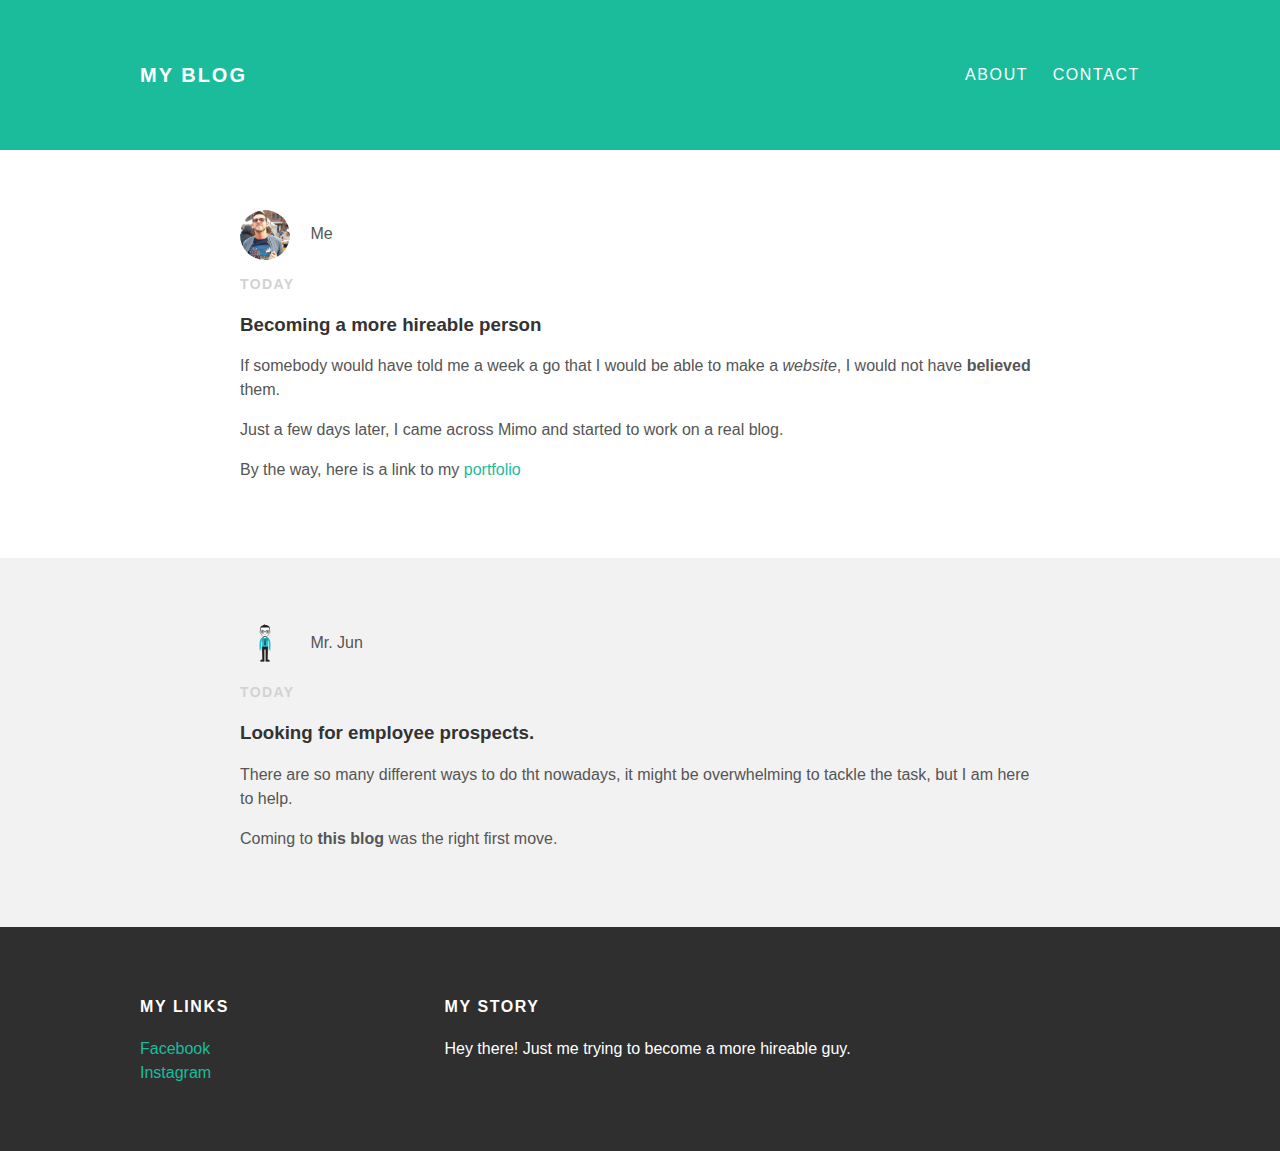
<file: index.html>
<!DOCTYPE html>
<html>
  <head>
    <title>My blog</title>
    <link rel="stylesheet" type="text/css" href="styles.css">
  </head>
  <body>
    <div id="header">
      <div class="container">
        <a id="header-title" href="index.html">My Blog</a>
        <ul id="header-nav">
          <li><a href="about.html">About</a></li>
          <li><a href="mailto:gaqueppuchi.tonio@gmail.com">Contact</a></li>
        </ul>
      </div>
      </div>
    <div id="content">
      <div class="post-container">
        <div class="post">
          <div class="post-author">
            <img src="me.png">
            <span>Me</span>
          </div>
          <p class="post-date">Today</p>
          <h3 class="post-title">Becoming a more hireable person</h3>
          <div class="post-content">
            <p>
              If somebody would have told me a week a go that I would be able to make a <em>website</em>, I would not have <strong>believed</strong> them.
            </p>
            <p>
              Just a few days later, I came across Mimo and started to work on a real blog.
            </p>
            <p>By the way, here is a link to my <a href="https://tonybulnes.squarespace.com/">portfolio</a></p>
          </div>
        </div>
      </div>
        <div class="post-container">
        <div class="post">
          <div class="post-author">
            <img src="jun.png">
            <span>Mr. Jun</span>
          </div>
          <p class="post-date">Today</p>
          <h3 class="post-title">Looking for employee prospects.</h3>
          <div class="post-content">
            <p>
              There are so many different ways to do tht nowadays, it might be overwhelming to tackle the task, but I am here to help.
            </p>
            <p>
              Coming to <strong>this blog</strong> was the right first move.
            </p>
          </div>
        </div>
        </div>
      </div>
    <div id="footer">
      <div class="container">
        <div class="column">
          <h4>My Links</h4>
          <p>
            <a href="https://www.facebook.com/tony.bulnes">Facebook</a>
            <br>
            <a href="https://www.instagram.com/bulnestony/">Instagram</a>
          </p>
        </div>
        <div class="column">
          <h4>My Story</h4>
          <p>Hey there! Just me trying to become a more hireable guy.</p>
        </div>
      </div>
      </div>
  </body>
</html>
</file>
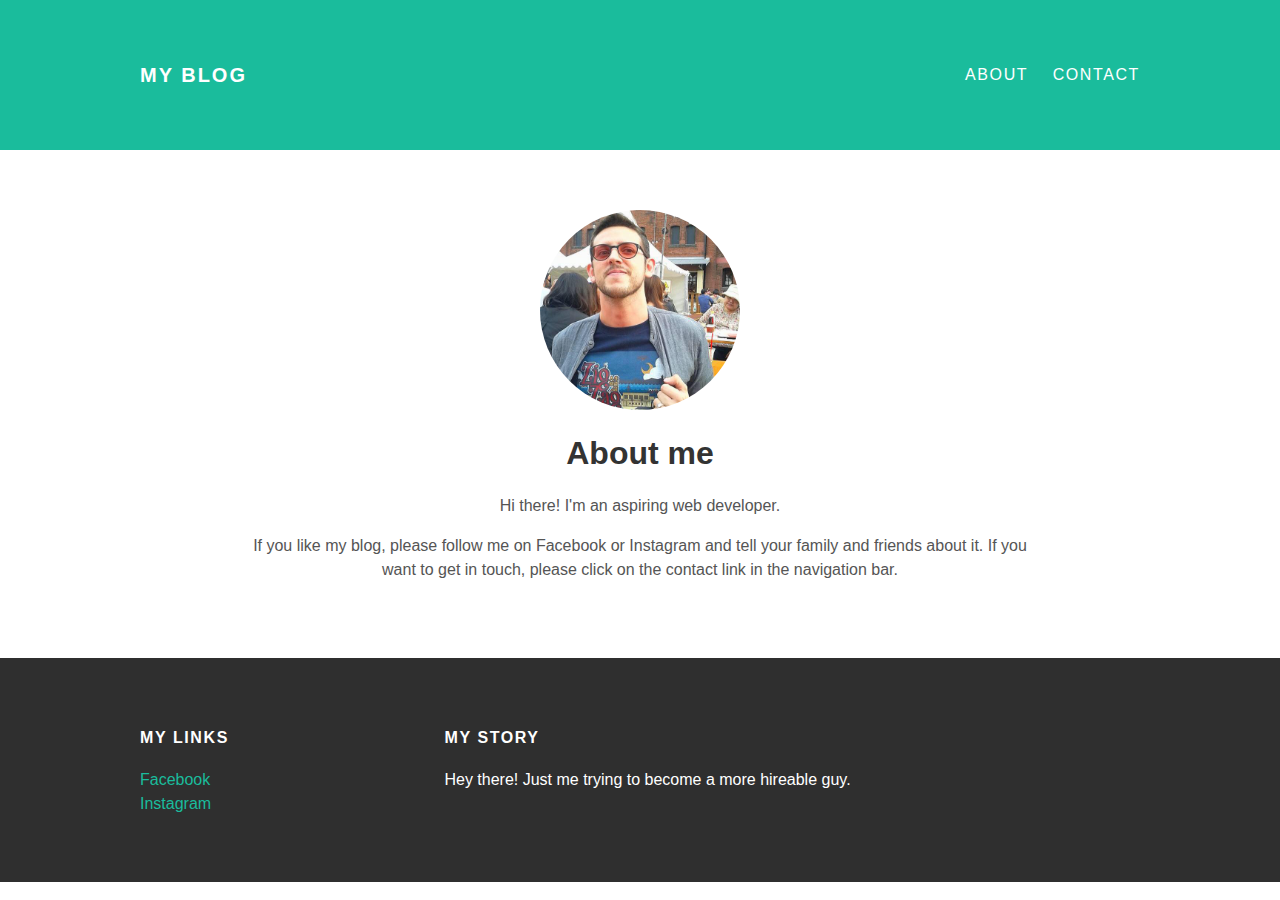
<file: about.html>
<!DOCTYPE html>
<html>
  <head>
    <title>My blog</title>
    <link rel="stylesheet" type="text/css" href="styles.css">
  </head>
  <body>
    <div id="header">
      <div class="container">
        <a id="header-title" href="index.html">My Blog</a>
        <ul id="header-nav">
          <li><a href="about.html">About</a></li>
          <li><a href="mailto:gaqueppuchi.tonio@gmail.com">Contact</a></li>
        </ul>
      </div>
      </div>
    <div id="content">
      <div class="container">
        <div class="about">
          <div class="about-author">
            <img src="me.png">
          </div>
          <h1 class="about-title">About me</h1>
          <div class="about-content">
            <p>Hi there! I'm an aspiring web developer.</p>
            <p>If you like my blog, please follow me on Facebook or Instagram and tell your family and friends about it. If you want to get in touch, please click on the contact link in the navigation bar.</p>
          </div>
        </div>
      </div>
      </div>
    <div id="footer">
      <div class="container">
        <div class="column">
          <h4>My Links</h4>
          <p>
            <a href="https://www.facebook.com/tony.bulnes">Facebook</a>
            <br>
            <a href="https://www.instagram.com/bulnestony/">Instagram</a>
          </p>
        </div>
        <div class="column">
          <h4>My Story</h4>
          <p>Hey there! Just me trying to become a more hireable guy.</p>
        </div>
      </div>
      </div>
  </body>
</html>
</file>
<file: styles.css>
@import url(http://googleapis.com/css?family=Montserrat:400, 700);

body {
  color:#555;
  margin: 0;
  font-family: 'Montserrat', sans-serif;
}

#header {
  background-color: #1abc9c;
  height: 150px;
  line-height: 150px;
}

#header a{
  color: white;
  text-decoration: none;
  text-transform: uppercase;
  letter-spacing: 0.1em;
}

#header a:hover{
  color: #222;
}

#header-title{
  display: block;
  float: left;

  font-size: 20px;
  font-weight: bold;
}

#header-nav{
  display: block;
  float: right;
  margin-top: 0;
}

#header-nav li{
  display: inline;
  padding-left: 20px;
}

.container {
  max-width: 1000px;
  margin: 0 auto;
}

#footer{
  background-color: #2f2f2f;
  padding: 50px 0;
}

.column{
  min-width: 300px;
  display: inline-block;
  vertical-align: top;
}

#footer h4{
  color: white;
  text-transform: uppercase;
  letter-spacing: 0.1em;
}

#footer p{
  color: white;
}

a{
  color: #1abc9c;
  text-decoration:none;
}

a:hover{
  color: #f6a623;
}

.post, .about {
  max-width: 800px;
  margin: 0 auto;
  padding: 60px 0;
}

.post-author img{
  width: 50px;
  height: 50px;
  vertical-align: middle;
}

.post-author span{
  margin-left: 16px;
}

.post-date{
  color: #d2d2d2;
  font-size: 14px;
  font-weight: bold;
  text-transform: uppercase;
  letter-spacing: 0.1em;
}

h1, h2, h3, h4 {
  color: #333;
}

p{
  line-height: 1.5;
}

.about{
  text-align: center;
}

.about img{
  width: 200px;
  height: 200px;
}

.post-author img, .about-author img{
  border-radius: 50%;
}

.post-container:nth-child(even){
  background-color: #f2f2f2;
}
</file>
